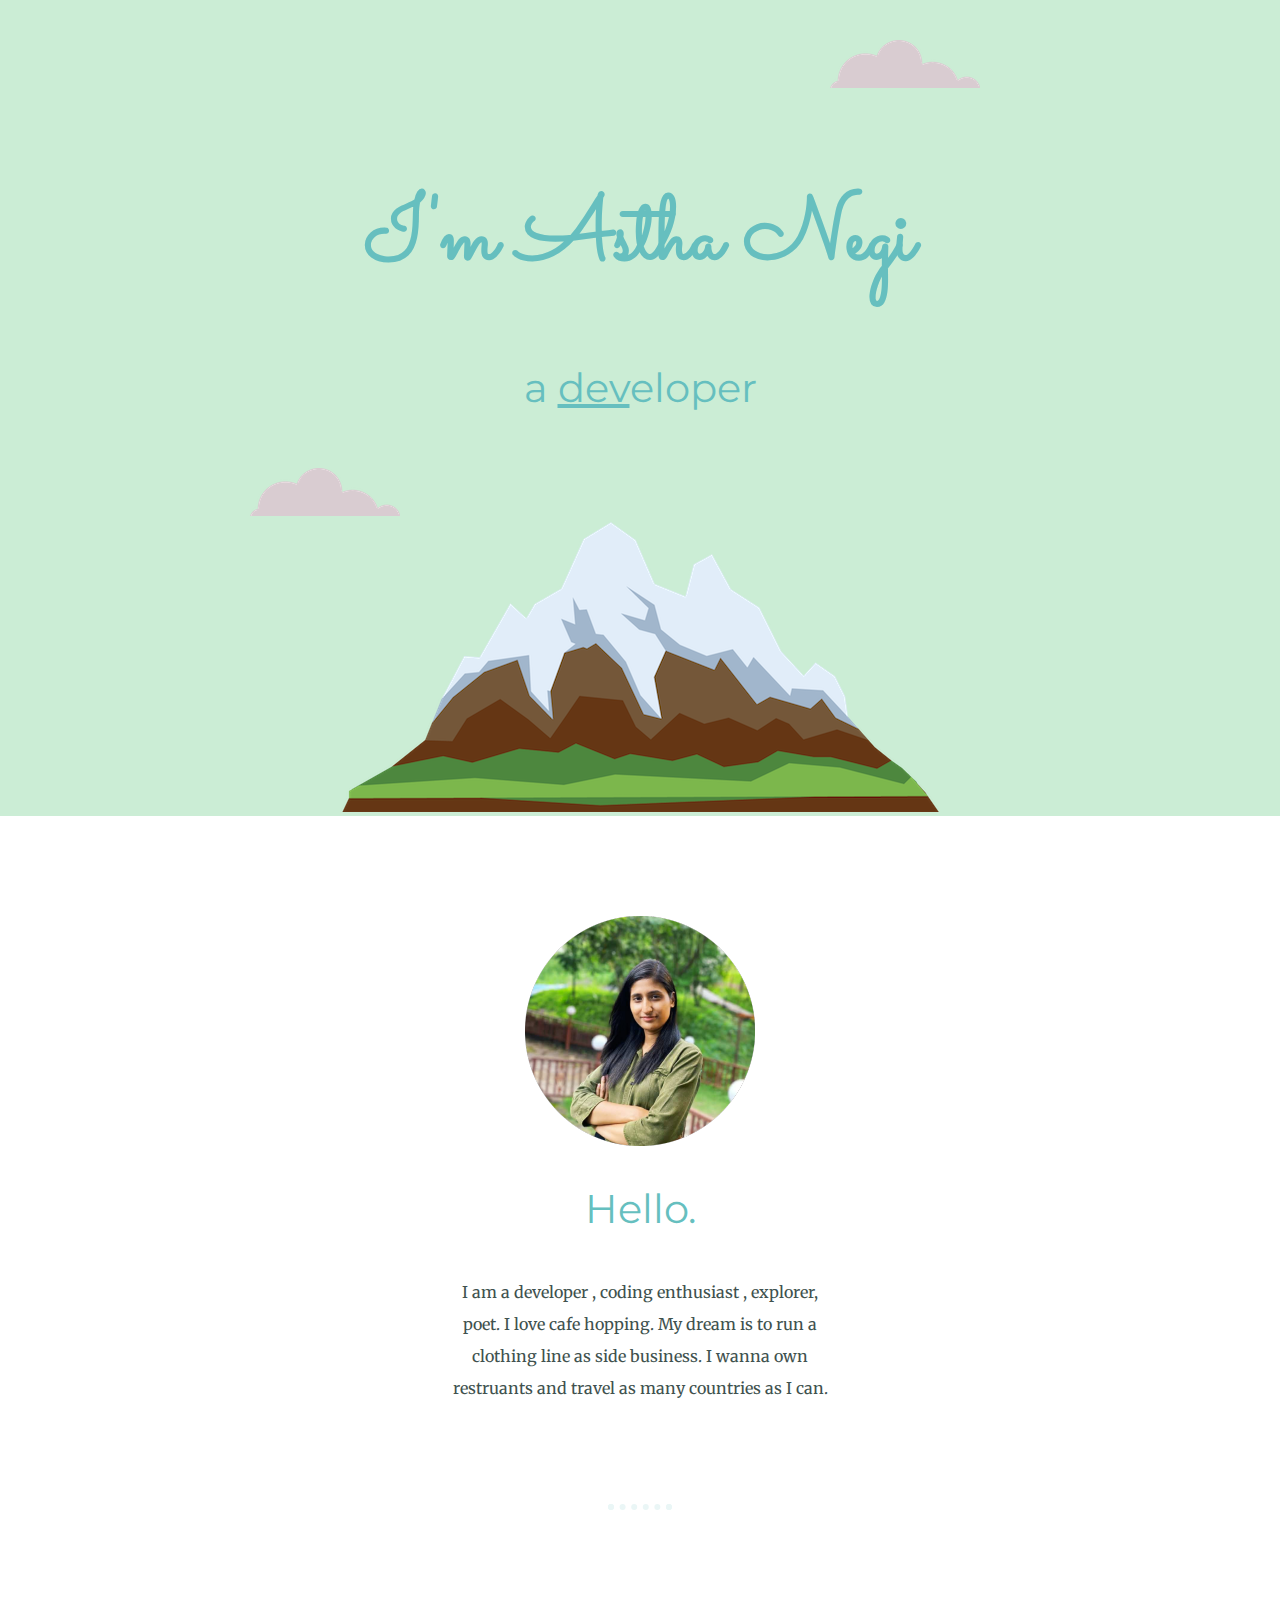
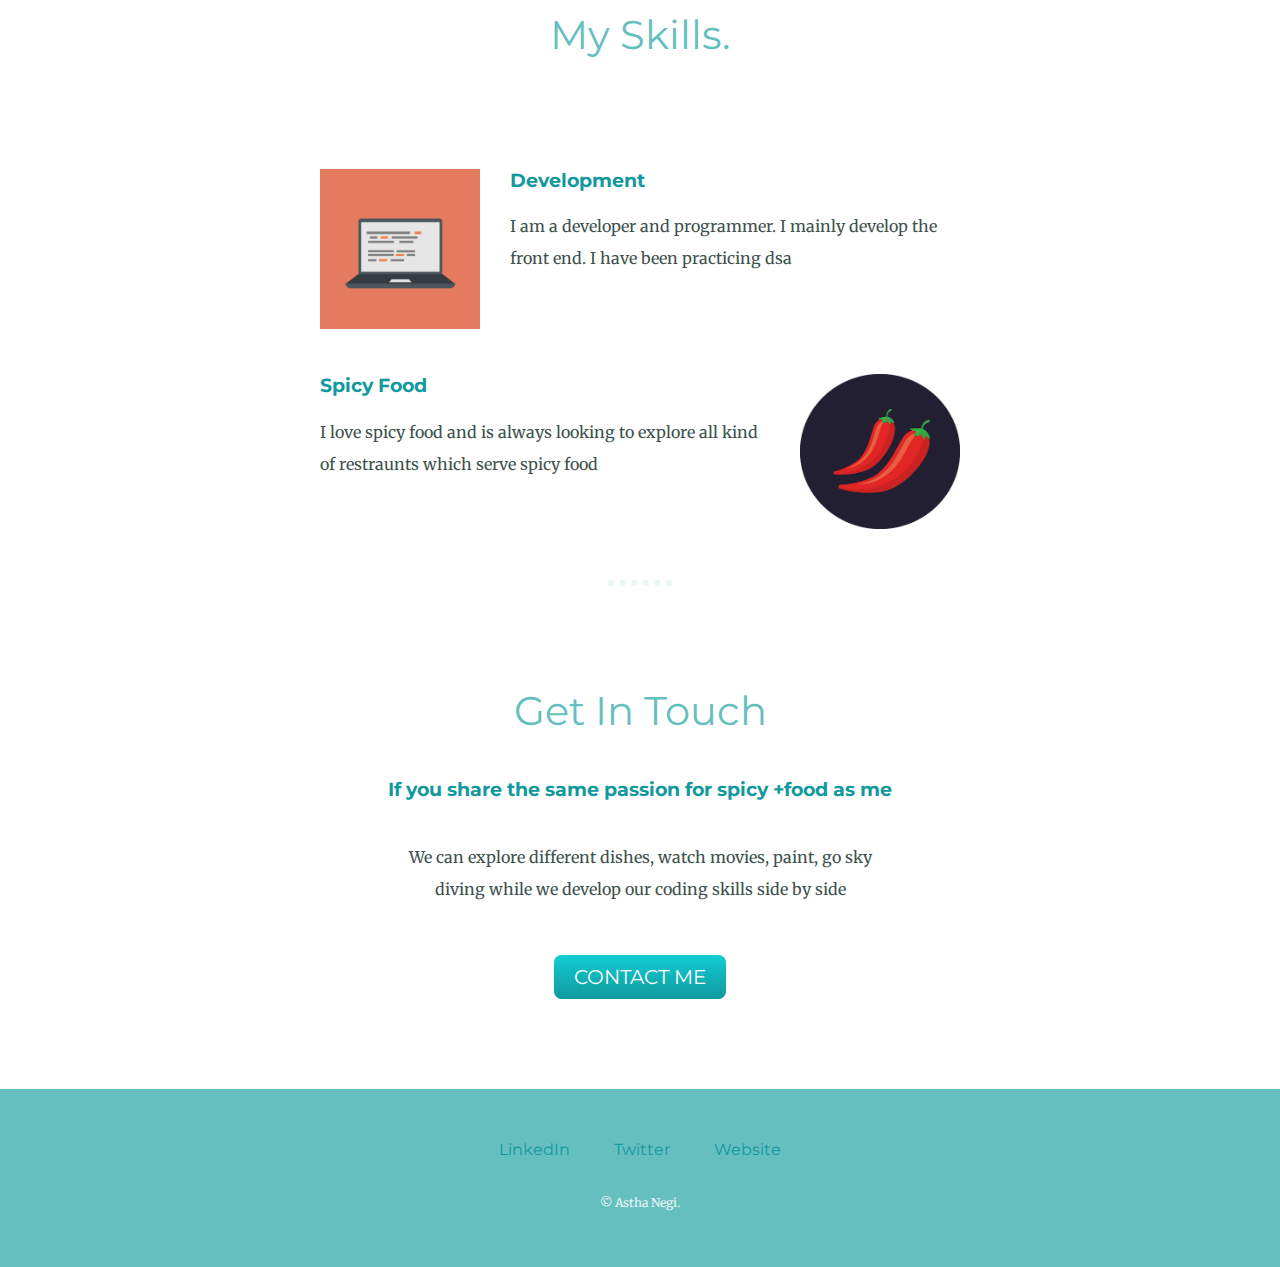
<file: web dev/udemy web dev/CSS-My Site/index.html>
<!DOCTYPE html>
<html lang="en">
<head>
    <meta charset="UTF-8">
    <meta http-equiv="X-UA-Compatible" content="IE=edge">
    <meta name="viewport" content="width=device-width, initial-scale=1.0">
    <title>Astha Negi</title>
    <link rel="stylesheet" href="css/styles.css">
    <link rel="icon" href="favicon.ico">

    <link rel="preconnect" href="https://fonts.googleapis.com"><link rel="preconnect" href="https://fonts.gstatic.com" crossorigin><link href="https://fonts.googleapis.com/css2?family=Merriweather&family=Montserrat&family=Sacramento&display=swap" rel="stylesheet">

    
</head>
<body>

    <div class="top-container">

        <img class="top-cloud" src="images/cloud.png" alt="cloud img">

        <h1>I'm Astha Negi</h1>
         <h2>a <span class="dev">dev</span>eloper</h2>

        <img class="bottom-cloud" src="images/cloud.png" alt="cloud img">
        <img src="images/mountain.png" alt="mountain img">

    </div>

    <div class="middle-container">
        <div class="profile">
          <img src="images/profile.png" alt="">
          <h2>Hello.</h2>
          <p class="intro">I am a developer , coding enthusiast , explorer, poet. I love cafe hopping. My dream is to run a clothing line as side business. I wanna own restruants and travel as many countries as I can. </p>
        </div>
        <hr>
        <div class="skills">
          <h2>My Skills.</h2>
          <div class="skill-row">
            <img class="dev-img" src="images/computer.png" alt="">
            <h3>Development</h3>
            <p >I am a developer and programmer. I mainly develop the front end. I have been practicing dsa </p>
          </div>
          <div class="skill-row">
            <img class="chilly-img" src="images/chillies.png" alt="">
            <h3>Spicy Food</h3>
            <p >I love spicy food and is always looking to explore all kind of restraunts which serve spicy food</p>
          </div>
        </div>
        <hr>
        <div class="contact-me">
          <h2>Get In Touch</h2>
          <h3>If you share the same passion for spicy +food as me</h3>
          <p class="contact-msg">We can explore different dishes, watch movies, paint, go sky diving while we develop our coding skills side by side</p>
          <a class="btn" href="mailto:asthanegi61@gmail.com">CONTACT ME</a>
        </div>
      </div>
      
      
      <div class="bottom-container">
        <a class="footer-link" href="https://www.linkedin.com/">LinkedIn</a>
        <a class="footer-link" href="https://twitter.com/">Twitter</a>
        <a class="footer-link" href="https://www.appbrewery.co/">Website</a>
        <p class="copyright">© Astha Negi.</p>
      </div>
      
    
    
</body>
</html>
</file>
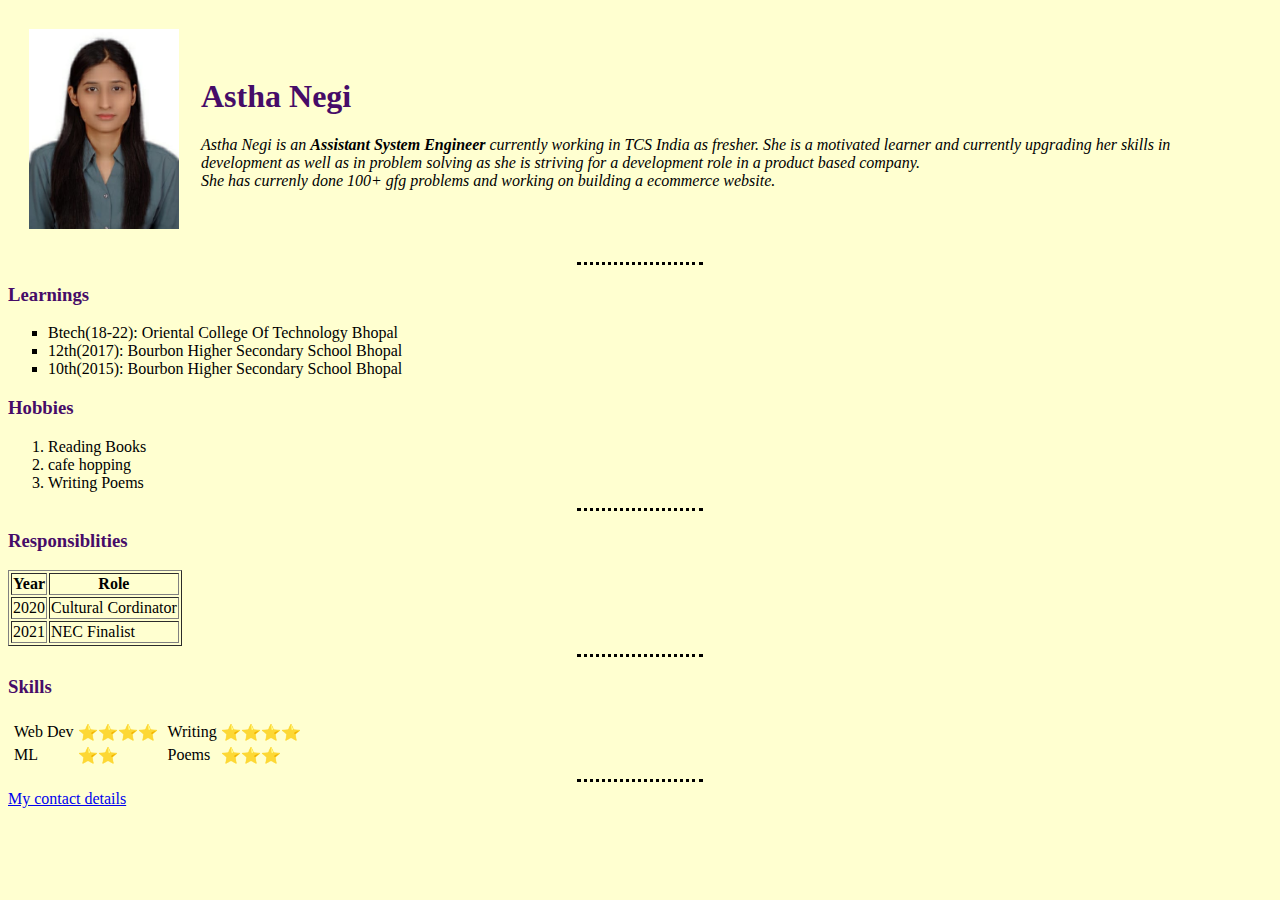
<file: web dev/udemy web dev/cv/index.html>
<!DOCTYPE html>
<html lang="en">
<head>
    <meta charset="UTF-8">
    <meta http-equiv="X-UA-Compatible" content="IE=edge">
    <meta name="viewport" content="width=device-width, initial-scale=1.0">
    <title>Astha Negi</title>
    <!-- external css : will be applied to all pages  -->
    <link rel="stylesheet" href="css/styles.css">

     <!-- <style>
        /* internal css */ will be applied to only this page 
        body{
            background-color: orange;
        }

        hr{
           
           border-style:none;
           /* background-color: orange; */
           border-top: 3px dotted black;
           /* height:2px; */
           width:10%;

           
        }


     </style> -->

</head>
 <!-- inline css : will be applied to only this element  -->
 <!-- style="background-color:#F3CCFF;" -->
<body > 

    <table cellspacing="20">
      <tr>
        <td> <img src="photo.jpeg" alt="unable to load" width="150" height="200"></td>

        <td>
            <h1>Astha Negi</h1>
     
            
            <p><em>Astha Negi is an <strong>Assistant System Engineer
            </strong>currently working in TCS India as fresher. She is a motivated learner and currently upgrading her skills in development as well as in problem solving as she is striving for a development role in a product based company.<br>She has currenly done 100+ gfg problems and working on building a ecommerce website. </em></p>
        </td>
      </tr>

    </table>
    
    


    <hr>

    <h3>Learnings</h3>

    <ul type="square">
        <li>Btech(18-22): Oriental College Of Technology Bhopal</li>
        <li>12th(2017): Bourbon Higher Secondary School Bhopal</li>
        <li>10th(2015): Bourbon Higher Secondary School Bhopal</li>

    </ul>

    <h3>Hobbies</h3>

    <ol type="1">
        <li>Reading Books</li>
        <li>cafe hopping</li>
        <li>Writing Poems</li>
    </ol>

    <hr>

    <h3>Responsiblities</h3>

    <table border="1">
        <tr>
            <th>Year</th>
            <th>Role</th>
         </tr>
         <tr> 
            <td>2020</td>
            <td>Cultural Cordinator</td>
         </tr>
         
         <tr>
            <td>2021</td>
            <td>NEC Finalist</td>
         </tr>
      
    </table>

    <hr>
    <h3>Skills</h3>

    <!-- nested tables : not recommended -->

    <table>
       <tr>

            <td>
                <table>
                    <tr>
                        <td>Web Dev</td>
                        <td>⭐⭐⭐⭐</td>
                    </tr> 
                    <tr>
                        <td>ML</td>
                        <td>⭐⭐</td>
                    </tr> 

                </table>
               

            </td>

            <td>

                <table>
                    <tr>
                        <td>Writing</td>
                        <td>⭐⭐⭐⭐</td>
                    </tr> 
                    <tr>
                        <td>Poems</td>
                        <td>⭐⭐⭐</td>
                    </tr> 

                </table>
            </td>
       </tr>

    </table>

    <hr>

    

    <a href="contacts.html" target="_blank">My contact details</a>

    

     

    
</body>
</html>
</file>
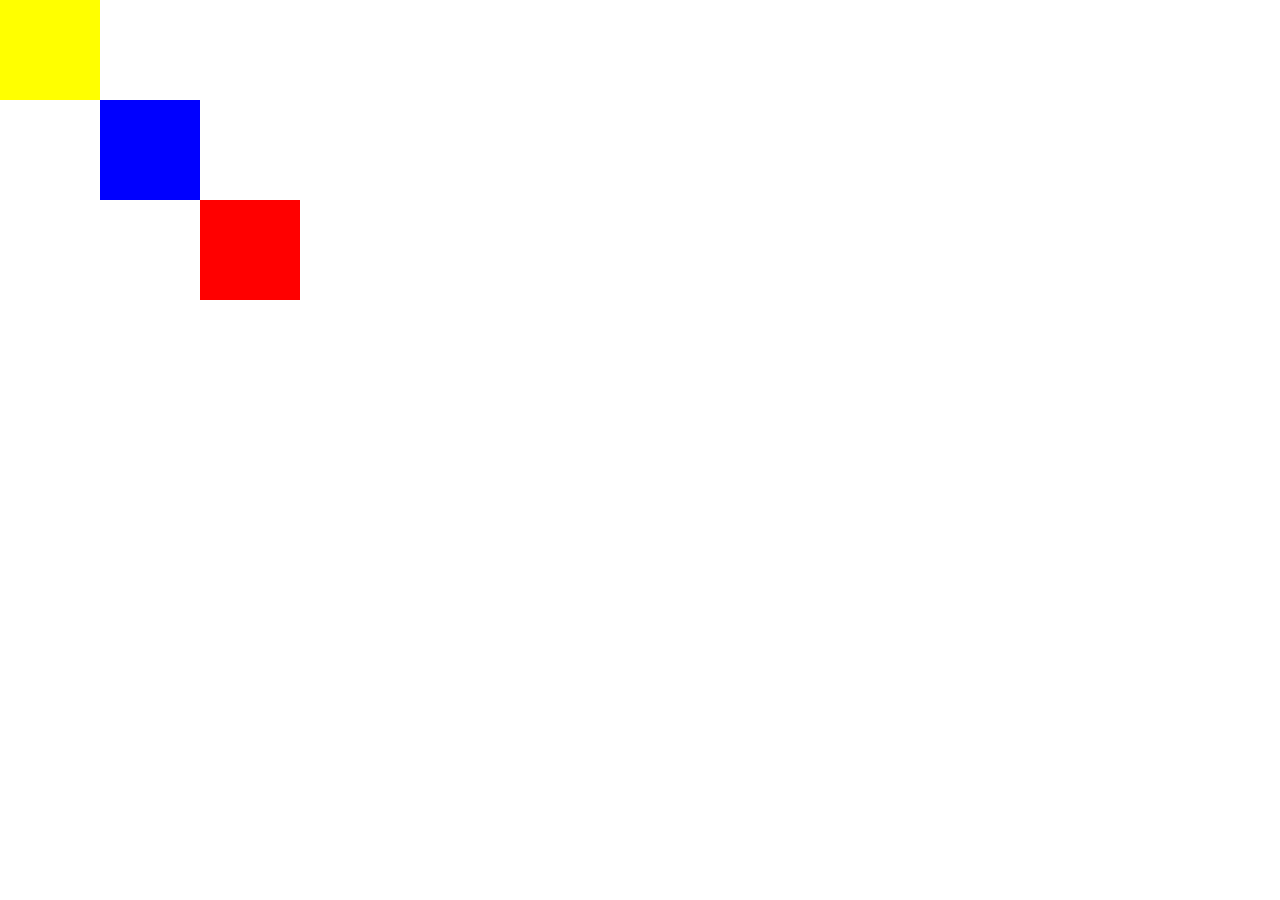
<file: web dev/udemy web dev/ex1/index.html>
<!DOCTYPE html>
<html lang="en">
<head>
    <meta charset="UTF-8">
    <meta http-equiv="X-UA-Compatible" content="IE=edge">
    <meta name="viewport" content="width=device-width, initial-scale=1.0">
    <title>Document</title>

    <link rel="stylesheet" href="styles.css">
</head>
<body>

    <div class="box1">
        
    </div>
    <div class="box2">
        
    </div>
    <div class="box3">
        
    </div>

    
</body>
</html>
</file>
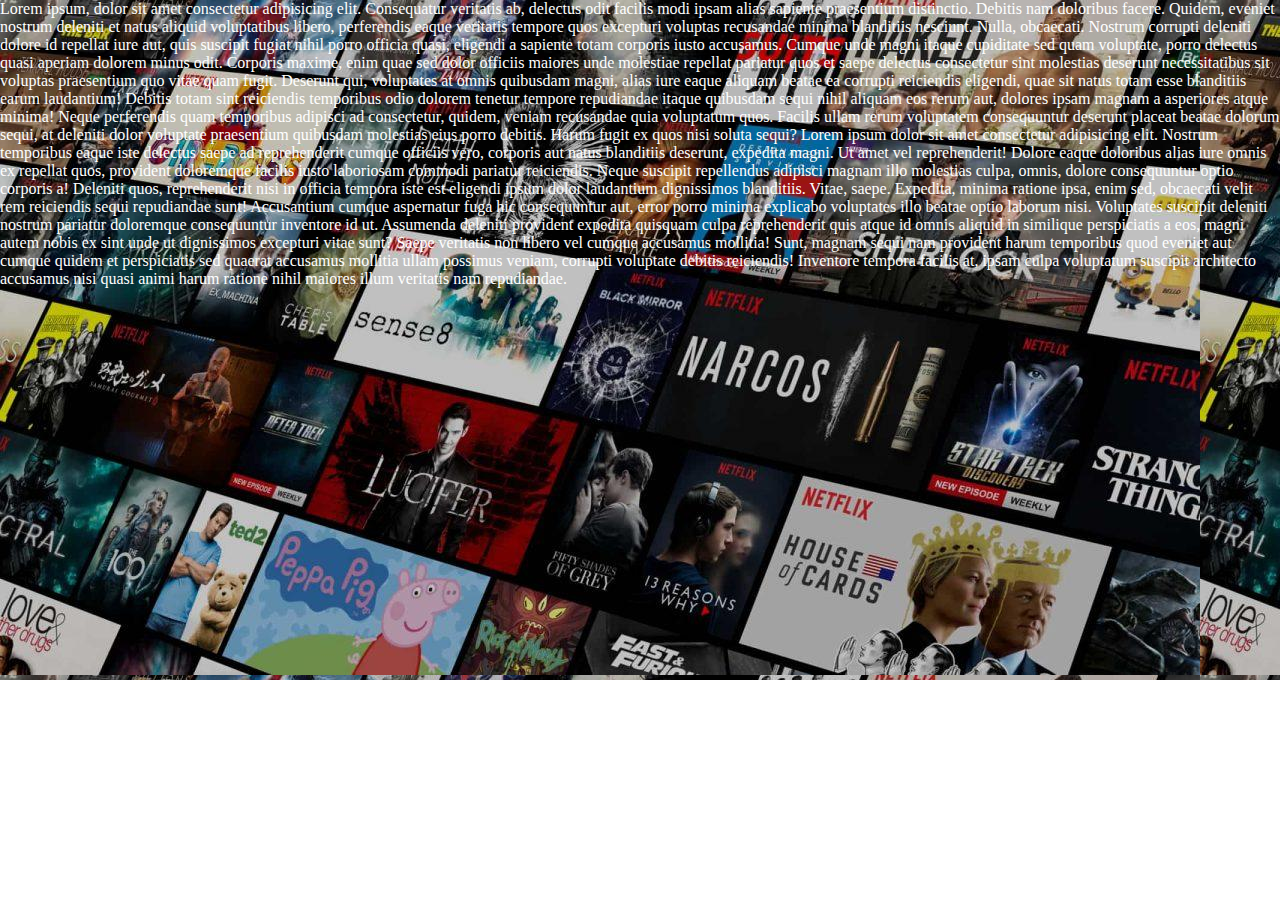
<file: web dev/udemy web dev/cloning/netflix/index.html>
<!DOCTYPE html>
<html lang="en">
<head>
    <meta charset="UTF-8">
    <meta http-equiv="X-UA-Compatible" content="IE=edge">
    <meta name="viewport" content="width=device-width, initial-scale=1.0">
    <title>netflix</title>
    <link rel="stylesheet" href="style.css">
    <link rel="icon" href="netflix.ico?v=2">

</head>
<body>


    <div class="first-container">

        <p>
            Lorem ipsum, dolor sit amet consectetur adipisicing elit. Consequatur veritatis ab, delectus odit facilis modi ipsam alias sapiente praesentium distinctio. Debitis nam doloribus facere. Quidem, eveniet nostrum deleniti et natus aliquid voluptatibus libero, perferendis eaque veritatis tempore quos excepturi voluptas recusandae minima blanditiis nesciunt. Nulla, obcaecati. Nostrum corrupti deleniti dolore id repellat iure aut, quis suscipit fugiat nihil porro officia quasi, eligendi a sapiente totam corporis iusto accusamus. Cumque unde magni itaque cupiditate sed quam voluptate, porro delectus quasi aperiam dolorem minus odit. Corporis maxime, enim quae sed dolor officiis maiores unde molestiae repellat pariatur quos et saepe delectus consectetur sint molestias deserunt necessitatibus sit voluptas praesentium quo vitae quam fugit. Deserunt qui, voluptates at omnis quibusdam magni, alias iure eaque aliquam beatae ea corrupti reiciendis eligendi, quae sit natus totam esse blanditiis earum laudantium! Debitis totam sint reiciendis temporibus odio dolorem tenetur tempore repudiandae itaque quibusdam sequi nihil aliquam eos rerum aut, dolores ipsam magnam a asperiores atque minima! Neque perferendis quam temporibus adipisci ad consectetur, quidem, veniam recusandae quia voluptatum quos. Facilis ullam rerum voluptatem consequuntur deserunt placeat beatae dolorum sequi, at deleniti dolor voluptate praesentium quibusdam molestias eius porro debitis. Harum fugit ex quos nisi soluta sequi?

            Lorem ipsum dolor sit amet consectetur adipisicing elit. Nostrum temporibus eaque iste delectus saepe ad reprehenderit cumque officiis vero, corporis aut natus blanditiis deserunt, expedita magni. Ut amet vel reprehenderit! Dolore eaque doloribus alias iure omnis ex repellat quos, provident doloremque facilis iusto laboriosam commodi pariatur reiciendis. Neque suscipit repellendus adipisci magnam illo molestias culpa, omnis, dolore consequuntur optio corporis a! Deleniti quos, reprehenderit nisi in officia tempora iste est eligendi ipsum dolor laudantium dignissimos blanditiis. Vitae, saepe. Expedita, minima ratione ipsa, enim sed, obcaecati velit rem reiciendis sequi repudiandae sunt! Accusantium cumque aspernatur fuga hic consequuntur aut, error porro minima explicabo voluptates illo beatae optio laborum nisi. Voluptates suscipit deleniti nostrum pariatur doloremque consequuntur inventore id ut. Assumenda deleniti provident expedita quisquam culpa reprehenderit quis atque id omnis aliquid in similique perspiciatis a eos, magni autem nobis ex sint unde ut dignissimos excepturi vitae sunt? Saepe veritatis non libero vel cumque accusamus mollitia! Sunt, magnam sequi nam provident harum temporibus quod eveniet aut cumque quidem et perspiciatis sed quaerat accusamus mollitia ullam possimus veniam, corrupti voluptate debitis reiciendis! Inventore tempora facilis at, ipsam culpa voluptatum suscipit architecto accusamus nisi quasi animi harum ratione nihil maiores illum veritatis nam repudiandae.
            
        </p>

        
    </div>
    
</body>
</html>
</file>
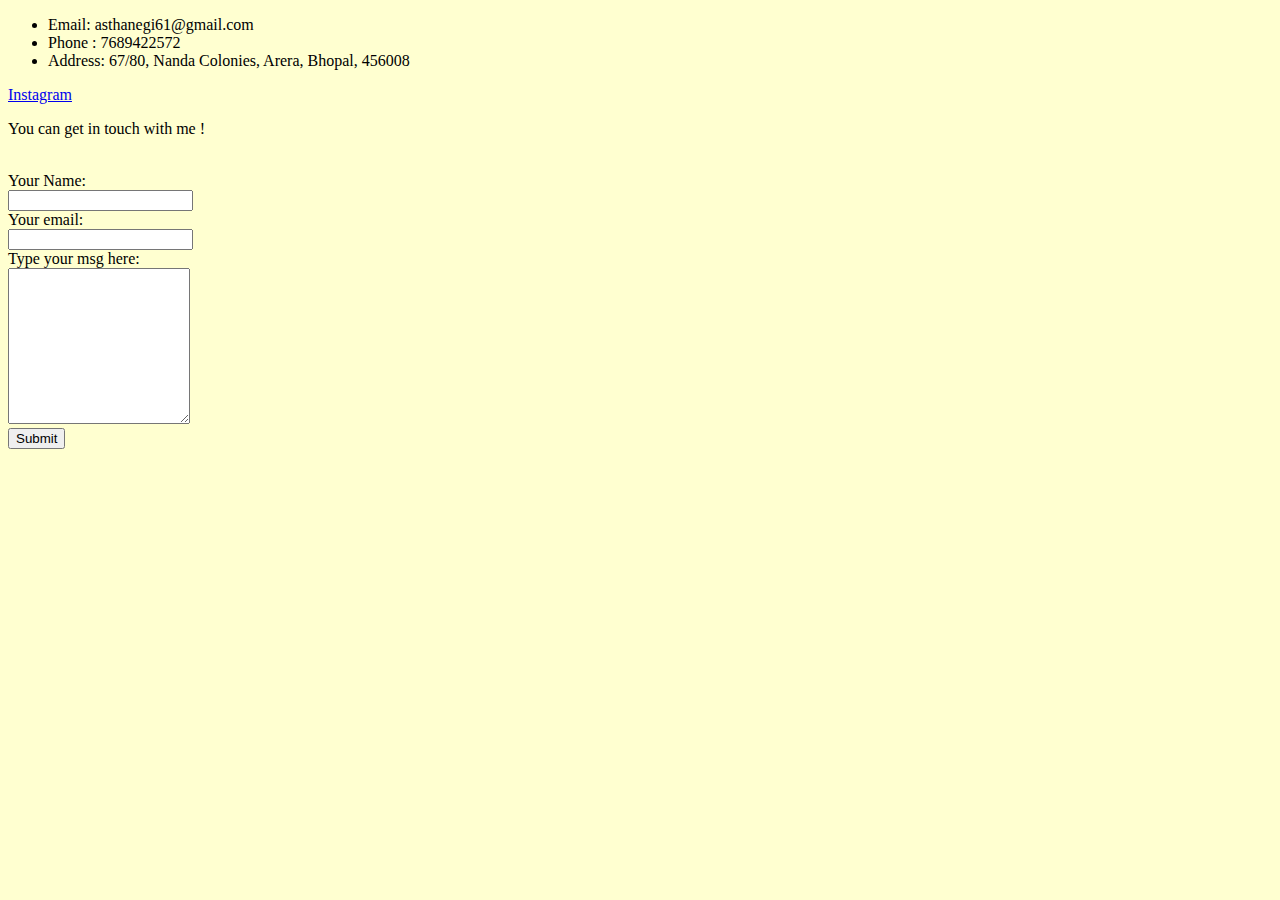
<file: web dev/udemy web dev/cv/contacts.html>
<!DOCTYPE html>

<html lang="en">
<head>
    <meta charset="UTF-8">
    <meta http-equiv="X-UA-Compatible" content="IE=edge">
    <meta name="viewport" content="width=device-width, initial-scale=1.0">
    <title>Document</title>
    <link rel="stylesheet" href="css/styles.css">
</head>
<body>

 <ul>
    <li>Email: asthanegi61@gmail.com</li>
    <li>Phone : 7689422572</li>
    <li>Address: 67/80, Nanda Colonies, Arera, Bhopal, 456008</li>
 </ul>   


<a href="https://en.wikipedia.org/wiki/Anime">Instagram</a><br>

<p>You can get in touch with me !</p> <br>

<form action="mailto:asthanegi61@gmail.com" method="post" enctype="text/plain">

<label for="myname">Your Name:</label> <br>
<input type="text" id="myname" name="yourName"> <br>

<label for="mymail">Your email:</label> <br>
<input type="email" id="mymail" name="youMail"> <br>

<label for="mytext">Type your msg here:</label> <br>

<textarea name="yourText" id="mytext" cols="20" rows="10"></textarea> <br>

<input type="submit">
  


</form>
    
</body>
</html>
</file>
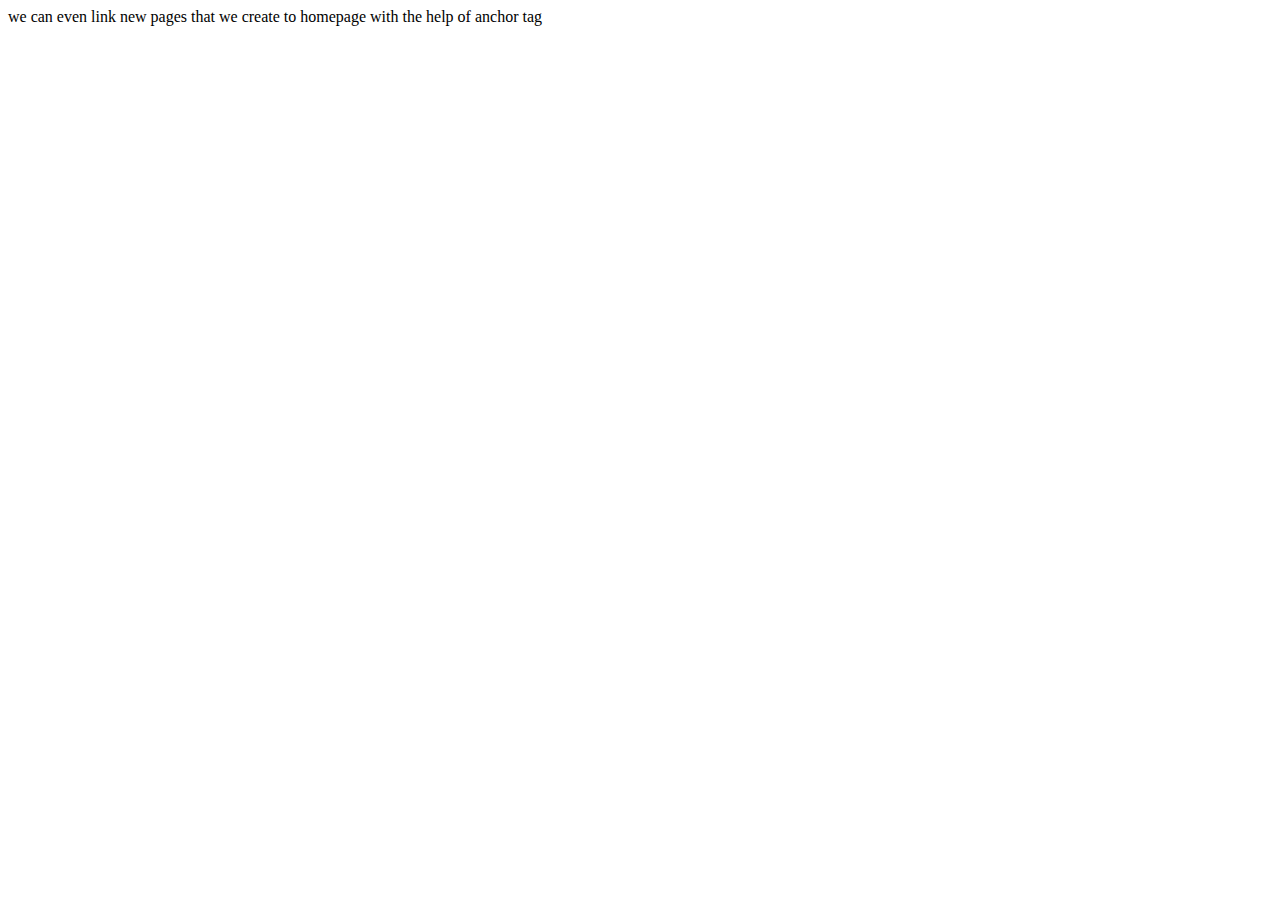
<file: web dev/udemy web dev/cv/notes.html>
<!DOCTYPE html>
<html lang="en">
<head>
    <meta charset="UTF-8">
    <meta http-equiv="X-UA-Compatible" content="IE=edge">
    <meta name="viewport" content="width=device-width, initial-scale=1.0">
    <title>Document</title>
</head>
<body>

    <!-- <i></i>  vs <em></em>

    <b></b>vs <strong></strong> -->


    we can even link new pages that we create to homepage with the help of anchor tag

        
</body>
</html>
</file>
<file: web dev/udemy web dev/CSS-My Site/css/styles.css>
body{
    color:#40514E;
    margin:0;
    text-align: center;
    font-family: 'Merriweather', serif;
    /* font-size:200%; */
}
 


h1{
    margin: 50px auto 0 auto;
    color: #66BFBF;
    font-size:5.625rem;
    font-family: 'Sacramento', cursive;
    line-height: 2;
  
}

h2{
    font-family: 'Montserrat', sans-serif;
    font-size:2.5rem;
    font-weight: normal;
    color: #66BFBF;
    padding-bottom: 10px;;

}

h3{
    font-family: 'Montserrat', sans-serif;
    color: #11999E;
}


p{
    line-height: 2;
}

hr{
    border: dotted #EAF6F6 6px;
    border-bottom: none;
    width:4%;
    margin: 100px auto;
}

a{
   color:#11999E; 
   
   font-family: 'Montserrat', sans-serif;
   margin:10px 20px;
   text-decoration: none;
}

a:hover{

    color:#EAF6F6;
}




/* ----------------------------------------------------------------------------- */
.top-container{
    background-color:#CBEDD5;
    position:relative;
    padding-top:100px;
    

}



.middle-container{
   
  margin:100px 0;
 
}

.intro{
    width:30%;
    margin:auto;
}

.skill-row{

    width:50%;
    margin: 100px auto;
    text-align:left;
    
   

}

.dev-img{

    width:25%;
    float:left;
    margin-right: 30px;
}

.chilly-img{

    width:25%;
    float:right;
    margin-left: 30px;
}



.bottom-container{
    background-color: #66BFBF;
    padding: 50px 0 20px;

}

.contact-msg{

    width:40%;
    margin: 40px auto 60px;

}

.dev{
    text-decoration: underline;
}

.top-cloud{
    position:absolute;
    right:300px;
    top:40px;
    
}



.bottom-cloud{
    position:absolute;
    left:250px;
    bottom:300px;
}

.btn {
    background: #11cdd4;
    background-image: -webkit-linear-gradient(top, #11cdd4, #11999e);
    background-image: -moz-linear-gradient(top, #11cdd4, #11999e);
    background-image: -ms-linear-gradient(top, #11cdd4, #11999e);
    background-image: -o-linear-gradient(top, #11cdd4, #11999e);
    background-image: linear-gradient(to bottom, #11cdd4, #11999e);
    -webkit-border-radius: 8;
    -moz-border-radius: 8;
    border-radius: 8px;
    font-family: 'Montserrat', sans-serif;
    color: #ffffff;
    font-size: 20px;
    padding: 10px 20px 10px 20px;
    text-decoration: none;
  }
  
  .btn:hover {
    background: #30e3cb;
    background-image: -webkit-linear-gradient(top, #30e3cb, #2bc4ad);
    background-image: -moz-linear-gradient(top, #30e3cb, #2bc4ad);
    background-image: -ms-linear-gradient(top, #30e3cb, #2bc4ad);
    background-image: -o-linear-gradient(top, #30e3cb, #2bc4ad);
    background-image: linear-gradient(to bottom, #30e3cb, #2bc4ad);
    text-decoration: none;
  }

.footer-link{
    color: #11999E;
}

.copyright{
    color:#EAF6F6;
    font-size: 0.75rem;
    padding: 20px 0;
}
</file>
<file: web dev/udemy web dev/cv/css/styles.css>
body{
    background-color:#FFFFD0;
}

hr{
   
   border-style:none;
   /* background-color: orange; */
   border-top: 3px dotted black;
   /* height:2px; */
   width:10%;

   
}

h1,h3{

  color: #460C68;

}
</file>
<file: web dev/udemy web dev/ex1/styles.css>
body{
    margin:0px;
}
.box1{
    height:100px;
    width:100px;
    background-color: red;
    position:absolute;
    top:200px;
    left:200px;
   
    
    
}
.box2{
    height:100px;
    width:100px;
    background-color: blue;
    position:absolute;
    left:100px;
    top:100px;
   
   
}

.box3{
    height:100px;
    width:100px;
    background-color: yellow;
    position:absolute;
    

}
</file>
<file: web dev/udemy web dev/cloning/netflix/style.css>
body{
   
    margin:0;

}

p{
    color:white;
    margin:0;
}

.first-container{

  background-image: url("images/1.jpg");
  height:680px;
  margin:0;
   
}
</file>
